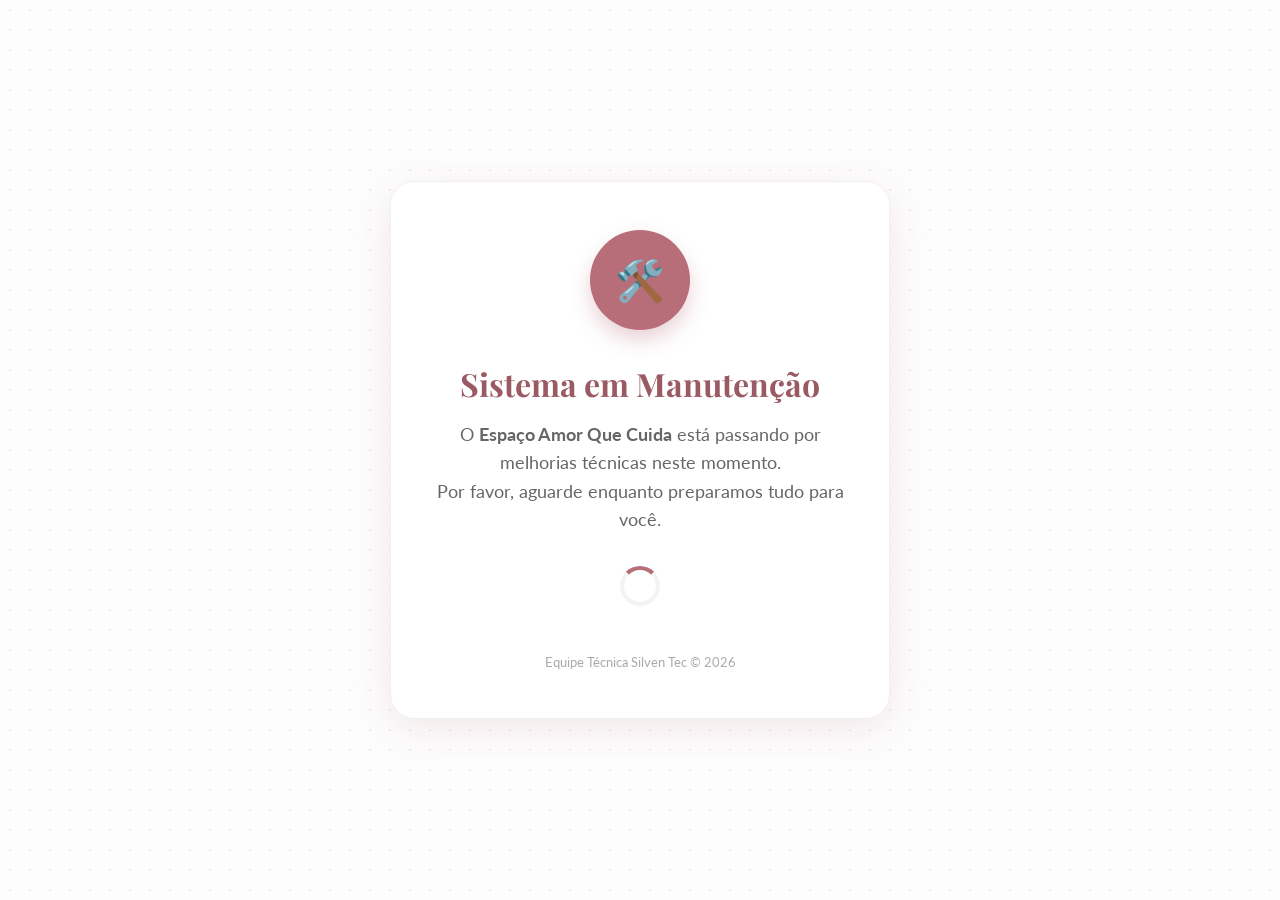
<file: manutencao.html>
<!DOCTYPE html>
<html lang="pt-BR">
<head>
    <meta charset="UTF-8">
    <meta name="viewport" content="width=device-width, initial-scale=1.0">
    <title>Em Manutenção - Amor que Cuida</title>
    <link href="https://fonts.googleapis.com/css2?family=Playfair+Display:wght@400;600;700&family=Lato:wght@300;400;600;700&display=swap" rel="stylesheet">
    <style>
        :root { --primary: #B76E79; --primary-dark: #9a5a63; --bg: #FDFDFD; }
        * { box-sizing: border-box; margin: 0; padding: 0; font-family: 'Lato', sans-serif; }
        body { 
            background: var(--bg); 
            height: 100vh; 
            display: flex; 
            flex-direction: column; 
            justify-content: center; 
            align-items: center; 
            text-align: center; 
            padding: 2rem;
            background-image: radial-gradient(#f7e9eb 1px, transparent 1px);
            background-size: 20px 20px;
        }
        .container {
            max-width: 500px;
            background: white;
            padding: 3rem 2rem;
            border-radius: 24px;
            box-shadow: 0 10px 40px rgba(183, 110, 121, 0.15);
            border: 1px solid #f0f0f0;
        }
        .logo-area {
            width: 100px;
            height: 100px;
            background: var(--primary);
            border-radius: 50%;
            margin: 0 auto 2rem auto;
            display: flex;
            align-items: center;
            justify-content: center;
            color: white;
            font-size: 3rem;
            box-shadow: 0 10px 20px rgba(183, 110, 121, 0.3);
        }
        h1 {
            font-family: 'Playfair Display', serif;
            color: var(--primary-dark);
            font-size: 2rem;
            margin-bottom: 1rem;
        }
        p {
            color: #666;
            line-height: 1.6;
            margin-bottom: 2rem;
            font-size: 1.1rem;
        }
        .loader {
            width: 40px;
            height: 40px;
            border: 4px solid #f3f3f3;
            border-top: 4px solid var(--primary);
            border-radius: 50%;
            animation: spin 1s linear infinite;
            margin: 0 auto;
        }
        @keyframes spin { 0% { transform: rotate(0deg); } 100% { transform: rotate(360deg); } }
        .footer {
            margin-top: 3rem;
            font-size: 0.8rem;
            color: #aaa;
        }
    </style>
</head>
<body>
    <div class="container">
        <div class="logo-area">
            <!-- Ícone de ferramenta ou logo -->
            <span style="font-size: 2.5rem;">🛠️</span>
        </div>
        <h1>Sistema em Manutenção</h1>
        <p>O <b>Espaço Amor Que Cuida</b> está passando por melhorias técnicas neste momento.<br>Por favor, aguarde enquanto preparamos tudo para você.</p>
        
        <div class="loader"></div>
        
        <div class="footer">
            Equipe Técnica Silven Tec &copy; 2026
        </div>
    </div>
</body>
</html>
</file>
